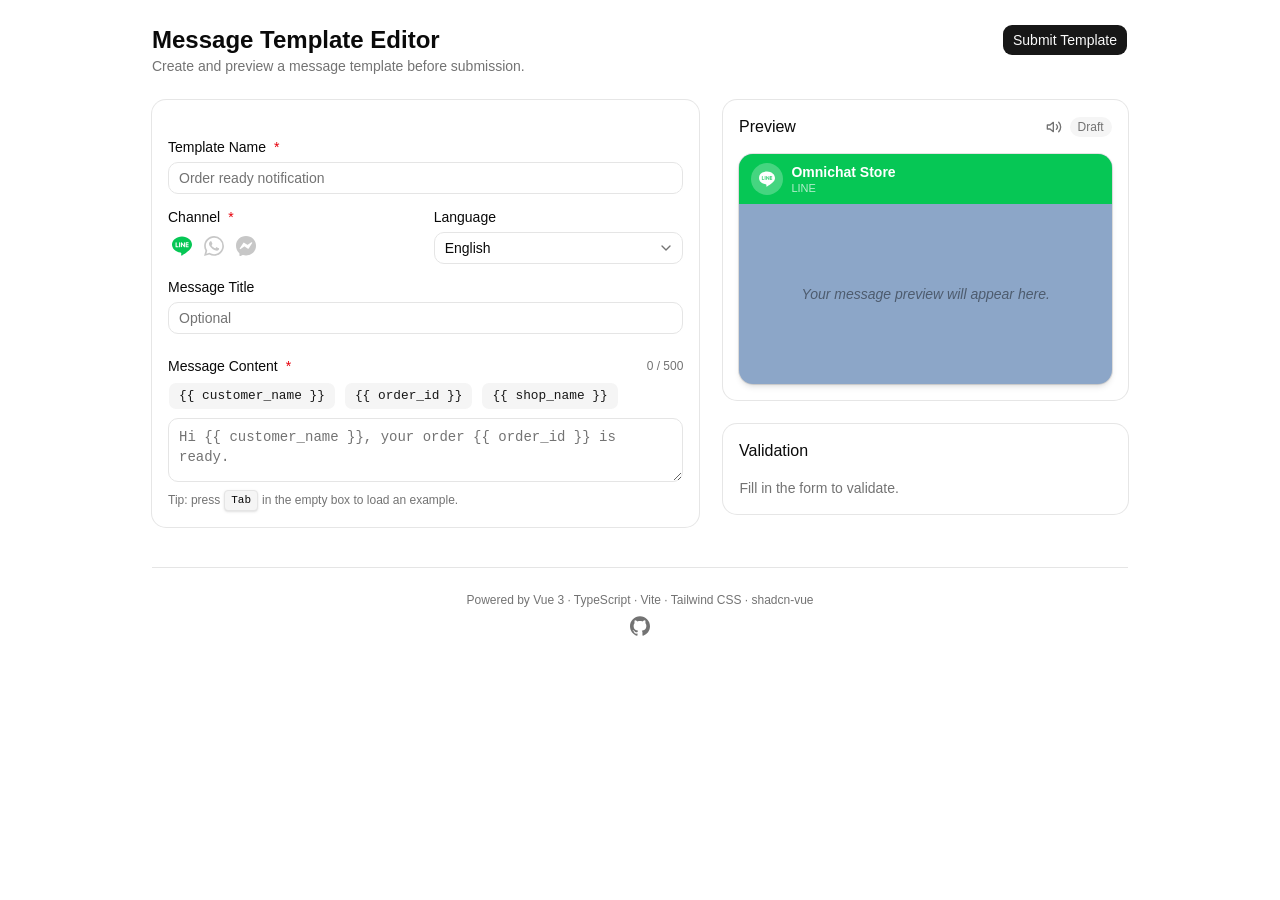
<file: index.html>
<!doctype html>
<html lang="en">
  <head>
    <meta charset="UTF-8" />
    <link rel="icon" type="image/svg+xml" href="/favicon.svg" />
    <meta name="viewport" content="width=device-width, initial-scale=1.0" />
    <meta name="description" content="Author a message template, insert variables, preview per channel, and validate before submission." />
    <title>Message Template Editor</title>
    <script type="module" crossorigin src="/assets/index-HtiiFe96.js"></script>
    <link rel="stylesheet" crossorigin href="/assets/index-DLBPELrj.css">
  </head>
  <body>
    <div id="app"></div>
  </body>
</html>
</file>
<file: assets/index-DLBPELrj.css>
@import "https://fonts.googleapis.com/css2?family=Geist:wght@400;500;600;700&display=swap";@layer components;@layer properties{@supports (((-webkit-hyphens:none)) and (not (margin-trim:inline))) or ((-moz-orient:inline) and (not (color:rgb(from red r g b)))){*,:before,:after,::backdrop{--tw-rotate-x:initial;--tw-rotate-y:initial;--tw-rotate-z:initial;--tw-skew-x:initial;--tw-skew-y:initial;--tw-space-y-reverse:0;--tw-border-style:solid;--tw-leading:initial;--tw-font-weight:initial;--tw-shadow:0 0 #0000;--tw-shadow-color:initial;--tw-shadow-alpha:100%;--tw-inset-shadow:0 0 #0000;--tw-inset-shadow-color:initial;--tw-inset-shadow-alpha:100%;--tw-ring-color:initial;--tw-ring-shadow:0 0 #0000;--tw-inset-ring-color:initial;--tw-inset-ring-shadow:0 0 #0000;--tw-ring-inset:initial;--tw-ring-offset-width:0px;--tw-ring-offset-color:#fff;--tw-ring-offset-shadow:0 0 #0000;--tw-outline-style:solid;--tw-blur:initial;--tw-brightness:initial;--tw-contrast:initial;--tw-grayscale:initial;--tw-hue-rotate:initial;--tw-invert:initial;--tw-opacity:initial;--tw-saturate:initial;--tw-sepia:initial;--tw-drop-shadow:initial;--tw-drop-shadow-color:initial;--tw-drop-shadow-alpha:100%;--tw-drop-shadow-size:initial;--tw-duration:initial;--tw-ease:initial;--tw-translate-x:0;--tw-translate-y:0;--tw-translate-z:0;--tw-animation-delay:0s;--tw-animation-direction:normal;--tw-animation-duration:initial;--tw-animation-fill-mode:none;--tw-animation-iteration-count:1;--tw-enter-blur:0;--tw-enter-opacity:1;--tw-enter-rotate:0;--tw-enter-scale:1;--tw-enter-translate-x:0;--tw-enter-translate-y:0;--tw-exit-blur:0;--tw-exit-opacity:1;--tw-exit-rotate:0;--tw-exit-scale:1;--tw-exit-translate-x:0;--tw-exit-translate-y:0}}}@layer theme{:root,:host{--font-sans:"Geist Variable", sans-serif;--font-mono:ui-monospace, SFMono-Regular, Menlo, Monaco, Consolas, "Liberation Mono", "Courier New", monospace;--color-green-100:oklch(96.2% .044 156.743);--color-green-400:oklch(79.2% .209 151.711);--color-green-700:oklch(52.7% .154 150.069);--color-green-950:oklch(26.6% .065 152.934);--color-black:#000;--color-white:#fff;--spacing:.25rem;--container-5xl:64rem;--text-xs:.75rem;--text-xs--line-height:calc(1 / .75);--text-sm:.875rem;--text-sm--line-height:calc(1.25 / .875);--text-base:1rem;--text-base--line-height:calc(1.5 / 1);--text-2xl:1.5rem;--text-2xl--line-height:calc(2 / 1.5);--font-weight-normal:400;--font-weight-medium:500;--font-weight-semibold:600;--font-weight-bold:700;--leading-tight:1.25;--leading-snug:1.375;--radius-md:calc(var(--radius) - 2px);--ease-in-out:cubic-bezier(.4, 0, .2, 1);--default-transition-duration:.15s;--default-transition-timing-function:cubic-bezier(.4, 0, .2, 1);--default-font-family:"Geist Variable", sans-serif;--default-mono-font-family:var(--font-mono)}}@layer base{*,:after,:before,::backdrop{box-sizing:border-box;border:0 solid;margin:0;padding:0}::file-selector-button{box-sizing:border-box;border:0 solid;margin:0;padding:0}html,:host{-webkit-text-size-adjust:100%;tab-size:4;line-height:1.5;font-family:var(--default-font-family,ui-sans-serif, system-ui, sans-serif, "Apple Color Emoji", "Segoe UI Emoji", "Segoe UI Symbol", "Noto Color Emoji");font-feature-settings:var(--default-font-feature-settings,normal);font-variation-settings:var(--default-font-variation-settings,normal);-webkit-tap-highlight-color:transparent}hr{height:0;color:inherit;border-top-width:1px}abbr:where([title]){-webkit-text-decoration:underline dotted;text-decoration:underline dotted}h1,h2,h3,h4,h5,h6{font-size:inherit;font-weight:inherit}a{color:inherit;-webkit-text-decoration:inherit;-webkit-text-decoration:inherit;-webkit-text-decoration:inherit;-webkit-text-decoration:inherit;text-decoration:inherit}b,strong{font-weight:bolder}code,kbd,samp,pre{font-family:var(--default-mono-font-family,ui-monospace, SFMono-Regular, Menlo, Monaco, Consolas, "Liberation Mono", "Courier New", monospace);font-feature-settings:var(--default-mono-font-feature-settings,normal);font-variation-settings:var(--default-mono-font-variation-settings,normal);font-size:1em}small{font-size:80%}sub,sup{vertical-align:baseline;font-size:75%;line-height:0;position:relative}sub{bottom:-.25em}sup{top:-.5em}table{text-indent:0;border-color:inherit;border-collapse:collapse}:-moz-focusring{outline:auto}progress{vertical-align:baseline}summary{display:list-item}ol,ul,menu{list-style:none}img,svg,video,canvas,audio,iframe,embed,object{vertical-align:middle;display:block}img,video{max-width:100%;height:auto}button,input,select,optgroup,textarea{font:inherit;font-feature-settings:inherit;font-variation-settings:inherit;letter-spacing:inherit;color:inherit;opacity:1;background-color:#0000;border-radius:0}::file-selector-button{font:inherit;font-feature-settings:inherit;font-variation-settings:inherit;letter-spacing:inherit;color:inherit;opacity:1;background-color:#0000;border-radius:0}:where(select:is([multiple],[size])) optgroup{font-weight:bolder}:where(select:is([multiple],[size])) optgroup option{padding-inline-start:20px}::file-selector-button{margin-inline-end:4px}::placeholder{opacity:1}@supports (not ((-webkit-appearance:-apple-pay-button))) or (contain-intrinsic-size:1px){::placeholder{color:currentColor}@supports (color:color-mix(in lab, red, red)){::placeholder{color:color-mix(in oklab, currentcolor 50%, transparent)}}}textarea{resize:vertical}::-webkit-search-decoration{-webkit-appearance:none}::-webkit-date-and-time-value{min-height:1lh;text-align:inherit}::-webkit-datetime-edit{display:inline-flex}::-webkit-datetime-edit-fields-wrapper{padding:0}::-webkit-datetime-edit{padding-block:0}::-webkit-datetime-edit-year-field{padding-block:0}::-webkit-datetime-edit-month-field{padding-block:0}::-webkit-datetime-edit-day-field{padding-block:0}::-webkit-datetime-edit-hour-field{padding-block:0}::-webkit-datetime-edit-minute-field{padding-block:0}::-webkit-datetime-edit-second-field{padding-block:0}::-webkit-datetime-edit-millisecond-field{padding-block:0}::-webkit-datetime-edit-meridiem-field{padding-block:0}::-webkit-calendar-picker-indicator{line-height:1}:-moz-ui-invalid{box-shadow:none}button,input:where([type=button],[type=reset],[type=submit]){appearance:button}::file-selector-button{appearance:button}::-webkit-inner-spin-button{height:auto}::-webkit-outer-spin-button{height:auto}[hidden]:where(:not([hidden=until-found])){display:none!important}*{border-color:var(--border);outline-color:var(--ring)}@supports (color:color-mix(in lab, red, red)){*{outline-color:color-mix(in oklab, var(--ring) 50%, transparent)}}body{background-color:var(--background);color:var(--foreground);font-family:Geist Variable,sans-serif}button:not(:disabled),[role=button]:not(:disabled){cursor:pointer}}@layer utilities{.\@container\/card-header{container:card-header/inline-size}.pointer-events-none{pointer-events:none}.visible{visibility:visible}.absolute{position:absolute}.fixed{position:fixed}.relative{position:relative}.right-2{right:calc(var(--spacing) * 2)}.right-2\.5{right:calc(var(--spacing) * 2.5)}.bottom-1{bottom:var(--spacing)}.z-10{z-index:10}.z-50{z-index:50}.col-start-2{grid-column-start:2}.row-span-2{grid-row:span 2/span 2}.row-start-1{grid-row-start:1}.m-auto{margin:auto}.-mx-1{margin-inline:calc(var(--spacing) * -1)}.mx-auto{margin-inline:auto}.my-1{margin-block:var(--spacing)}.mt-0\.5{margin-top:calc(var(--spacing) * .5)}.mt-1{margin-top:var(--spacing)}.mt-10{margin-top:calc(var(--spacing) * 10)}.mb-0\.5{margin-bottom:calc(var(--spacing) * .5)}.mb-1{margin-bottom:var(--spacing)}.ml-1{margin-left:var(--spacing)}.block{display:block}.flex{display:flex}.grid{display:grid}.hidden{display:none}.inline-flex{display:inline-flex}.table{display:table}.field-sizing-content{field-sizing:content}.size-4{width:calc(var(--spacing) * 4);height:calc(var(--spacing) * 4)}.size-6{width:calc(var(--spacing) * 6);height:calc(var(--spacing) * 6)}.size-7{width:calc(var(--spacing) * 7);height:calc(var(--spacing) * 7)}.size-8{width:calc(var(--spacing) * 8);height:calc(var(--spacing) * 8)}.size-9{width:calc(var(--spacing) * 9);height:calc(var(--spacing) * 9)}.h-2\.5{height:calc(var(--spacing) * 2.5)}.h-4{height:calc(var(--spacing) * 4)}.h-5{height:calc(var(--spacing) * 5)}.h-6{height:calc(var(--spacing) * 6)}.h-7{height:calc(var(--spacing) * 7)}.h-8{height:calc(var(--spacing) * 8)}.h-9{height:calc(var(--spacing) * 9)}.h-px{height:1px}.max-h-\(--reka-select-content-available-height\){max-height:var(--reka-select-content-available-height)}.min-h-16{min-height:calc(var(--spacing) * 16)}.min-h-\[180px\]{min-height:180px}.w-3\.5{width:calc(var(--spacing) * 3.5)}.w-4{width:calc(var(--spacing) * 4)}.w-5{width:calc(var(--spacing) * 5)}.w-8{width:calc(var(--spacing) * 8)}.w-fit{width:fit-content}.w-full{width:100%}.max-w-5xl{max-width:var(--container-5xl)}.max-w-\[80\%\]{max-width:80%}.max-w-full{max-width:100%}.min-w-0{min-width:0}.min-w-36{min-width:calc(var(--spacing) * 36)}.flex-1{flex:1}.shrink-0{flex-shrink:0}.origin-\(--reka-select-content-transform-origin\){transform-origin:var(--reka-select-content-transform-origin)}.transform{transform:var(--tw-rotate-x,) var(--tw-rotate-y,) var(--tw-rotate-z,) var(--tw-skew-x,) var(--tw-skew-y,)}.cursor-default{cursor:default}.cursor-pointer{cursor:pointer}.scroll-my-1{scroll-margin-block:var(--spacing)}.list-disc{list-style-type:disc}.auto-rows-min{grid-auto-rows:min-content}.grid-cols-2{grid-template-columns:repeat(2,minmax(0,1fr))}.flex-col{flex-direction:column}.flex-wrap{flex-wrap:wrap}.place-items-center{place-items:center}.items-center{align-items:center}.items-end{align-items:flex-end}.items-start{align-items:flex-start}.justify-between{justify-content:space-between}.justify-center{justify-content:center}.justify-end{justify-content:flex-end}.gap-1{gap:var(--spacing)}.gap-1\.5{gap:calc(var(--spacing) * 1.5)}.gap-2{gap:calc(var(--spacing) * 2)}.gap-4{gap:calc(var(--spacing) * 4)}.gap-6{gap:calc(var(--spacing) * 6)}:where(.space-y-2>:not(:last-child)){--tw-space-y-reverse:0;margin-block-start:calc(calc(var(--spacing) * 2) * var(--tw-space-y-reverse));margin-block-end:calc(calc(var(--spacing) * 2) * calc(1 - var(--tw-space-y-reverse)))}:where(.space-y-4>:not(:last-child)){--tw-space-y-reverse:0;margin-block-start:calc(calc(var(--spacing) * 4) * var(--tw-space-y-reverse));margin-block-end:calc(calc(var(--spacing) * 4) * calc(1 - var(--tw-space-y-reverse)))}:where(.space-y-6>:not(:last-child)){--tw-space-y-reverse:0;margin-block-start:calc(calc(var(--spacing) * 6) * var(--tw-space-y-reverse));margin-block-end:calc(calc(var(--spacing) * 6) * calc(1 - var(--tw-space-y-reverse)))}.self-start{align-self:flex-start}.justify-self-end{justify-self:flex-end}.overflow-hidden{overflow:hidden}.overflow-x-auto{overflow-x:auto}.overflow-x-hidden{overflow-x:hidden}.overflow-y-auto{overflow-y:auto}.rounded{border-radius:.25rem}.rounded-\[min\(var\(--radius-md\)\,10px\)\]{border-radius:min(var(--radius-md), 10px)}.rounded-\[min\(var\(--radius-md\)\,12px\)\]{border-radius:min(var(--radius-md), 12px)}.rounded-full{border-radius:3.40282e38px}.rounded-lg{border-radius:var(--radius)}.rounded-md{border-radius:calc(var(--radius) - 2px)}.rounded-xl{border-radius:calc(var(--radius) + 4px)}.rounded-t-xl{border-top-left-radius:calc(var(--radius) + 4px);border-top-right-radius:calc(var(--radius) + 4px)}.rounded-b-xl{border-bottom-right-radius:calc(var(--radius) + 4px);border-bottom-left-radius:calc(var(--radius) + 4px)}.border{border-style:var(--tw-border-style);border-width:1px}.border-t{border-top-style:var(--tw-border-style);border-top-width:1px}.border-border{border-color:var(--border)}.border-input{border-color:var(--input)}.border-transparent{border-color:#0000}.bg-background{background-color:var(--background)}.bg-border{background-color:var(--border)}.bg-card{background-color:var(--card)}.bg-destructive\/10{background-color:var(--destructive)}@supports (color:color-mix(in lab, red, red)){.bg-destructive\/10{background-color:color-mix(in oklab, var(--destructive) 10%, transparent)}}.bg-green-100{background-color:var(--color-green-100)}.bg-muted,.bg-muted\/50{background-color:var(--muted)}@supports (color:color-mix(in lab, red, red)){.bg-muted\/50{background-color:color-mix(in oklab, var(--muted) 50%, transparent)}}.bg-popover{background-color:var(--popover)}.bg-primary{background-color:var(--primary)}.bg-secondary{background-color:var(--secondary)}.bg-transparent{background-color:#0000}.bg-white\/25{background-color:#ffffff40}@supports (color:color-mix(in lab, red, red)){.bg-white\/25{background-color:color-mix(in oklab, var(--color-white) 25%, transparent)}}.bg-clip-padding{background-clip:padding-box}.p-1{padding:var(--spacing)}.p-3{padding:calc(var(--spacing) * 3)}.p-4{padding:calc(var(--spacing) * 4)}.p-6{padding:calc(var(--spacing) * 6)}.px-1{padding-inline:var(--spacing)}.px-1\.5{padding-inline:calc(var(--spacing) * 1.5)}.px-2{padding-inline:calc(var(--spacing) * 2)}.px-2\.5{padding-inline:calc(var(--spacing) * 2.5)}.px-3{padding-inline:calc(var(--spacing) * 3)}.px-4{padding-inline:calc(var(--spacing) * 4)}.py-0\.5{padding-block:calc(var(--spacing) * .5)}.py-1{padding-block:var(--spacing)}.py-2{padding-block:calc(var(--spacing) * 2)}.py-4{padding-block:calc(var(--spacing) * 4)}.pt-6{padding-top:calc(var(--spacing) * 6)}.pr-2{padding-right:calc(var(--spacing) * 2)}.pr-8{padding-right:calc(var(--spacing) * 8)}.pb-0\.5{padding-bottom:calc(var(--spacing) * .5)}.pb-5{padding-bottom:calc(var(--spacing) * 5)}.pl-1\.5{padding-left:calc(var(--spacing) * 1.5)}.pl-2\.5{padding-left:calc(var(--spacing) * 2.5)}.pl-5{padding-left:calc(var(--spacing) * 5)}.text-left{text-align:left}.text-right{text-align:right}.font-mono{font-family:var(--font-mono)}.text-2xl{font-size:var(--text-2xl);line-height:var(--tw-leading,var(--text-2xl--line-height))}.text-base{font-size:var(--text-base);line-height:var(--tw-leading,var(--text-base--line-height))}.text-sm{font-size:var(--text-sm);line-height:var(--tw-leading,var(--text-sm--line-height))}.text-xs{font-size:var(--text-xs);line-height:var(--tw-leading,var(--text-xs--line-height))}.text-\[0\.8rem\]{font-size:.8rem}.text-\[10px\]{font-size:10px}.text-\[11px\]{font-size:11px}.leading-none{--tw-leading:1;line-height:1}.leading-snug{--tw-leading:var(--leading-snug);line-height:var(--leading-snug)}.leading-tight{--tw-leading:var(--leading-tight);line-height:var(--leading-tight)}.font-bold{--tw-font-weight:var(--font-weight-bold);font-weight:var(--font-weight-bold)}.font-medium{--tw-font-weight:var(--font-weight-medium);font-weight:var(--font-weight-medium)}.font-normal{--tw-font-weight:var(--font-weight-normal);font-weight:var(--font-weight-normal)}.font-semibold{--tw-font-weight:var(--font-weight-semibold);font-weight:var(--font-weight-semibold)}.break-words{overflow-wrap:break-word}.whitespace-nowrap{white-space:nowrap}.whitespace-pre{white-space:pre}.whitespace-pre-wrap{white-space:pre-wrap}.text-black\/40{color:#0006}@supports (color:color-mix(in lab, red, red)){.text-black\/40{color:color-mix(in oklab, var(--color-black) 40%, transparent)}}.text-black\/45{color:#00000073}@supports (color:color-mix(in lab, red, red)){.text-black\/45{color:color-mix(in oklab, var(--color-black) 45%, transparent)}}.text-card-foreground{color:var(--card-foreground)}.text-destructive{color:var(--destructive)}.text-foreground{color:var(--foreground)}.text-green-700{color:var(--color-green-700)}.text-muted-foreground{color:var(--muted-foreground)}.text-popover-foreground{color:var(--popover-foreground)}.text-primary{color:var(--primary)}.text-primary-foreground{color:var(--primary-foreground)}.text-secondary-foreground{color:var(--secondary-foreground)}.text-white{color:var(--color-white)}.text-white\/70{color:#ffffffb3}@supports (color:color-mix(in lab, red, red)){.text-white\/70{color:color-mix(in oklab, var(--color-white) 70%, transparent)}}.text-white\/85{color:#ffffffd9}@supports (color:color-mix(in lab, red, red)){.text-white\/85{color:color-mix(in oklab, var(--color-white) 85%, transparent)}}.italic{font-style:italic}.underline-offset-4{text-underline-offset:4px}.opacity-40{opacity:.4}.opacity-100{opacity:1}.shadow-md{--tw-shadow:0 4px 6px -1px var(--tw-shadow-color,#0000001a), 0 2px 4px -2px var(--tw-shadow-color,#0000001a);box-shadow:var(--tw-inset-shadow), var(--tw-inset-ring-shadow), var(--tw-ring-offset-shadow), var(--tw-ring-shadow), var(--tw-shadow)}.shadow-sm{--tw-shadow:0 1px 3px 0 var(--tw-shadow-color,#0000001a), 0 1px 2px -1px var(--tw-shadow-color,#0000001a);box-shadow:var(--tw-inset-shadow), var(--tw-inset-ring-shadow), var(--tw-ring-offset-shadow), var(--tw-ring-shadow), var(--tw-shadow)}.ring-1{--tw-ring-shadow:var(--tw-ring-inset,) 0 0 0 calc(1px + var(--tw-ring-offset-width)) var(--tw-ring-color,currentcolor);box-shadow:var(--tw-inset-shadow), var(--tw-inset-ring-shadow), var(--tw-ring-offset-shadow), var(--tw-ring-shadow), var(--tw-shadow)}.ring-black\/10{--tw-ring-color:#0000001a}@supports (color:color-mix(in lab, red, red)){.ring-black\/10{--tw-ring-color:color-mix(in oklab, var(--color-black) 10%, transparent)}}.ring-foreground\/10{--tw-ring-color:var(--foreground)}@supports (color:color-mix(in lab, red, red)){.ring-foreground\/10{--tw-ring-color:color-mix(in oklab, var(--foreground) 10%, transparent)}}.outline-hidden{--tw-outline-style:none;outline-style:none}@media (forced-colors:active){.outline-hidden{outline-offset:2px;outline:2px solid #0000}}.outline{outline-style:var(--tw-outline-style);outline-width:1px}.filter{filter:var(--tw-blur,) var(--tw-brightness,) var(--tw-contrast,) var(--tw-grayscale,) var(--tw-hue-rotate,) var(--tw-invert,) var(--tw-saturate,) var(--tw-sepia,) var(--tw-drop-shadow,)}.transition{transition-property:color,background-color,border-color,outline-color,text-decoration-color,fill,stroke,--tw-gradient-from,--tw-gradient-via,--tw-gradient-to,opacity,box-shadow,transform,translate,scale,rotate,filter,-webkit-backdrop-filter,backdrop-filter,display,content-visibility,overlay,pointer-events;transition-timing-function:var(--tw-ease,var(--default-transition-timing-function));transition-duration:var(--tw-duration,var(--default-transition-duration))}.transition-all{transition-property:all;transition-timing-function:var(--tw-ease,var(--default-transition-timing-function));transition-duration:var(--tw-duration,var(--default-transition-duration))}.transition-colors{transition-property:color,background-color,border-color,outline-color,text-decoration-color,fill,stroke,--tw-gradient-from,--tw-gradient-via,--tw-gradient-to;transition-timing-function:var(--tw-ease,var(--default-transition-timing-function));transition-duration:var(--tw-duration,var(--default-transition-duration))}.duration-100{--tw-duration:.1s;transition-duration:.1s}.duration-300{--tw-duration:.3s;transition-duration:.3s}.ease-in-out{--tw-ease:var(--ease-in-out);transition-timing-function:var(--ease-in-out)}.outline-none{--tw-outline-style:none;outline-style:none}.select-none{-webkit-user-select:none;user-select:none}.group-data-\[disabled\=true\]\:pointer-events-none:is(:where(.group)[data-disabled=true] *){pointer-events:none}.group-data-\[disabled\=true\]\:opacity-50:is(:where(.group)[data-disabled=true] *){opacity:.5}.group-data-\[size\=sm\]\/card\:p-3:is(:where(.group\/card)[data-size=sm] *){padding:calc(var(--spacing) * 3)}.group-data-\[size\=sm\]\/card\:px-3:is(:where(.group\/card)[data-size=sm] *){padding-inline:calc(var(--spacing) * 3)}.group-data-\[size\=sm\]\/card\:text-sm:is(:where(.group\/card)[data-size=sm] *){font-size:var(--text-sm);line-height:var(--tw-leading,var(--text-sm--line-height))}.peer-disabled\:cursor-not-allowed:is(:where(.peer):disabled~*){cursor:not-allowed}.peer-disabled\:opacity-50:is(:where(.peer):disabled~*){opacity:.5}.file\:inline-flex::file-selector-button{display:inline-flex}.file\:h-6::file-selector-button{height:calc(var(--spacing) * 6)}.file\:border-0::file-selector-button{border-style:var(--tw-border-style);border-width:0}.file\:bg-transparent::file-selector-button{background-color:#0000}.file\:text-sm::file-selector-button{font-size:var(--text-sm);line-height:var(--tw-leading,var(--text-sm--line-height))}.file\:font-medium::file-selector-button{--tw-font-weight:var(--font-weight-medium);font-weight:var(--font-weight-medium)}.file\:text-foreground::file-selector-button{color:var(--foreground)}.placeholder\:text-muted-foreground::placeholder{color:var(--muted-foreground)}@media (hover:hover){.hover\:bg-destructive\/5:hover{background-color:var(--destructive)}@supports (color:color-mix(in lab, red, red)){.hover\:bg-destructive\/5:hover{background-color:color-mix(in oklab, var(--destructive) 5%, transparent)}}.hover\:bg-destructive\/20:hover{background-color:var(--destructive)}@supports (color:color-mix(in lab, red, red)){.hover\:bg-destructive\/20:hover{background-color:color-mix(in oklab, var(--destructive) 20%, transparent)}}.hover\:bg-muted:hover{background-color:var(--muted)}.hover\:bg-secondary\/80:hover{background-color:var(--secondary)}@supports (color:color-mix(in lab, red, red)){.hover\:bg-secondary\/80:hover{background-color:color-mix(in oklab, var(--secondary) 80%, transparent)}}.hover\:text-foreground:hover{color:var(--foreground)}.hover\:underline:hover{text-decoration-line:underline}.hover\:opacity-70:hover{opacity:.7}.hover\:brightness-95:hover{--tw-brightness:brightness(95%);filter:var(--tw-blur,) var(--tw-brightness,) var(--tw-contrast,) var(--tw-grayscale,) var(--tw-hue-rotate,) var(--tw-invert,) var(--tw-saturate,) var(--tw-sepia,) var(--tw-drop-shadow,)}}.focus\:bg-accent:focus{background-color:var(--accent)}.focus\:text-accent-foreground:focus,:is(.not-data-\[variant\=destructive\]\:focus\:\*\*\:text-accent-foreground:not([data-variant=destructive]):focus *){color:var(--accent-foreground)}.focus-visible\:border-destructive\/40:focus-visible{border-color:var(--destructive)}@supports (color:color-mix(in lab, red, red)){.focus-visible\:border-destructive\/40:focus-visible{border-color:color-mix(in oklab, var(--destructive) 40%, transparent)}}.focus-visible\:border-ring:focus-visible{border-color:var(--ring)}.focus-visible\:ring-3:focus-visible{--tw-ring-shadow:var(--tw-ring-inset,) 0 0 0 calc(3px + var(--tw-ring-offset-width)) var(--tw-ring-color,currentcolor);box-shadow:var(--tw-inset-shadow), var(--tw-inset-ring-shadow), var(--tw-ring-offset-shadow), var(--tw-ring-shadow), var(--tw-shadow)}.focus-visible\:ring-destructive\/20:focus-visible{--tw-ring-color:var(--destructive)}@supports (color:color-mix(in lab, red, red)){.focus-visible\:ring-destructive\/20:focus-visible{--tw-ring-color:color-mix(in oklab, var(--destructive) 20%, transparent)}}.focus-visible\:ring-ring\/50:focus-visible{--tw-ring-color:var(--ring)}@supports (color:color-mix(in lab, red, red)){.focus-visible\:ring-ring\/50:focus-visible{--tw-ring-color:color-mix(in oklab, var(--ring) 50%, transparent)}}.active\:not-aria-\[haspopup\]\:translate-y-px:active:not([aria-haspopup]){--tw-translate-y:1px;translate:var(--tw-translate-x) var(--tw-translate-y)}.disabled\:pointer-events-none:disabled{pointer-events:none}.disabled\:cursor-not-allowed:disabled{cursor:not-allowed}.disabled\:bg-input\/50:disabled{background-color:var(--input)}@supports (color:color-mix(in lab, red, red)){.disabled\:bg-input\/50:disabled{background-color:color-mix(in oklab, var(--input) 50%, transparent)}}.disabled\:opacity-50:disabled{opacity:.5}:where([data-slot=button-group]) .in-data-\[slot\=button-group\]\:rounded-lg{border-radius:var(--radius)}.has-data-\[icon\=inline-end\]\:pr-1\.5:has([data-icon=inline-end]){padding-right:calc(var(--spacing) * 1.5)}.has-data-\[icon\=inline-end\]\:pr-2:has([data-icon=inline-end]){padding-right:calc(var(--spacing) * 2)}.has-data-\[icon\=inline-start\]\:pl-1\.5:has([data-icon=inline-start]){padding-left:calc(var(--spacing) * 1.5)}.has-data-\[icon\=inline-start\]\:pl-2:has([data-icon=inline-start]){padding-left:calc(var(--spacing) * 2)}.has-data-\[slot\=card-action\]\:grid-cols-\[1fr_auto\]:has([data-slot=card-action]){grid-template-columns:1fr auto}.has-data-\[slot\=card-description\]\:grid-rows-\[auto_auto\]:has([data-slot=card-description]){grid-template-rows:auto auto}.has-data-\[slot\=card-footer\]\:pb-0:has([data-slot=card-footer]){padding-bottom:0}.has-\[\>img\:first-child\]\:pt-0:has(>img:first-child){padding-top:0}.aria-expanded\:bg-muted[aria-expanded=true]{background-color:var(--muted)}.aria-expanded\:bg-secondary[aria-expanded=true]{background-color:var(--secondary)}.aria-expanded\:text-foreground[aria-expanded=true]{color:var(--foreground)}.aria-expanded\:text-secondary-foreground[aria-expanded=true]{color:var(--secondary-foreground)}.aria-invalid\:border-destructive[aria-invalid=true]{border-color:var(--destructive)}.aria-invalid\:ring-3[aria-invalid=true]{--tw-ring-shadow:var(--tw-ring-inset,) 0 0 0 calc(3px + var(--tw-ring-offset-width)) var(--tw-ring-color,currentcolor);box-shadow:var(--tw-inset-shadow), var(--tw-inset-ring-shadow), var(--tw-ring-offset-shadow), var(--tw-ring-shadow), var(--tw-shadow)}.aria-invalid\:ring-destructive\/20[aria-invalid=true]{--tw-ring-color:var(--destructive)}@supports (color:color-mix(in lab, red, red)){.aria-invalid\:ring-destructive\/20[aria-invalid=true]{--tw-ring-color:color-mix(in oklab, var(--destructive) 20%, transparent)}}.data-placeholder\:text-muted-foreground[data-placeholder]{color:var(--muted-foreground)}.data-\[align-trigger\=true\]\:animate-none[data-align-trigger=true]{animation:none}.data-\[disabled\]\:pointer-events-none[data-disabled]{pointer-events:none}.data-\[disabled\]\:opacity-50[data-disabled]{opacity:.5}.data-\[position\=popper\]\:h-\(--reka-select-trigger-height\)[data-position=popper]{height:var(--reka-select-trigger-height)}.data-\[position\=popper\]\:w-full[data-position=popper]{width:100%}.data-\[position\=popper\]\:min-w-\(--reka-select-trigger-width\)[data-position=popper]{min-width:var(--reka-select-trigger-width)}.data-\[side\=bottom\]\:translate-y-1[data-side=bottom]{--tw-translate-y:var(--spacing);translate:var(--tw-translate-x) var(--tw-translate-y)}.data-\[side\=bottom\]\:slide-in-from-top-2[data-side=bottom]{--tw-enter-translate-y:calc(2*var(--spacing)*-1)}.data-\[side\=inline-end\]\:slide-in-from-left-2[data-side=inline-end]{--tw-enter-translate-x:calc(2*var(--spacing)*-1)}.data-\[side\=inline-start\]\:slide-in-from-right-2[data-side=inline-start]{--tw-enter-translate-x:calc(2*var(--spacing))}.data-\[side\=left\]\:-translate-x-1[data-side=left]{--tw-translate-x:calc(var(--spacing) * -1);translate:var(--tw-translate-x) var(--tw-translate-y)}.data-\[side\=left\]\:slide-in-from-right-2[data-side=left]{--tw-enter-translate-x:calc(2*var(--spacing))}.data-\[side\=right\]\:translate-x-1[data-side=right]{--tw-translate-x:var(--spacing);translate:var(--tw-translate-x) var(--tw-translate-y)}.data-\[side\=right\]\:slide-in-from-left-2[data-side=right]{--tw-enter-translate-x:calc(2*var(--spacing)*-1)}.data-\[side\=top\]\:-translate-y-1[data-side=top]{--tw-translate-y:calc(var(--spacing) * -1);translate:var(--tw-translate-x) var(--tw-translate-y)}.data-\[side\=top\]\:slide-in-from-bottom-2[data-side=top]{--tw-enter-translate-y:calc(2*var(--spacing))}.data-\[size\=default\]\:h-8[data-size=default]{height:calc(var(--spacing) * 8)}.data-\[size\=sm\]\:h-7[data-size=sm]{height:calc(var(--spacing) * 7)}.data-\[size\=sm\]\:gap-3[data-size=sm]{gap:calc(var(--spacing) * 3)}.data-\[size\=sm\]\:rounded-\[min\(var\(--radius-md\)\,10px\)\][data-size=sm]{border-radius:min(var(--radius-md), 10px)}.data-\[size\=sm\]\:py-3[data-size=sm]{padding-block:calc(var(--spacing) * 3)}.data-\[size\=sm\]\:has-data-\[slot\=card-footer\]\:pb-0[data-size=sm]:has([data-slot=card-footer]){padding-bottom:0}:is(.\*\:data-\[slot\=select-value\]\:line-clamp-1>*)[data-slot=select-value]{-webkit-line-clamp:1;-webkit-box-orient:vertical;display:-webkit-box;overflow:hidden}:is(.\*\:data-\[slot\=select-value\]\:flex>*)[data-slot=select-value]{display:flex}:is(.\*\:data-\[slot\=select-value\]\:items-center>*)[data-slot=select-value]{align-items:center}:is(.\*\:data-\[slot\=select-value\]\:gap-1\.5>*)[data-slot=select-value]{gap:calc(var(--spacing) * 1.5)}@media (width>=48rem){.md\:sticky{position:sticky}.md\:top-4{top:calc(var(--spacing) * 4)}.md\:grid-cols-\[1\.15fr_0\.85fr\]{grid-template-columns:1.15fr .85fr}.md\:text-sm{font-size:var(--text-sm);line-height:var(--tw-leading,var(--text-sm--line-height))}}.dark\:border-input:is(.dark *){border-color:var(--input)}.dark\:bg-destructive\/20:is(.dark *){background-color:var(--destructive)}@supports (color:color-mix(in lab, red, red)){.dark\:bg-destructive\/20:is(.dark *){background-color:color-mix(in oklab, var(--destructive) 20%, transparent)}}.dark\:bg-green-950:is(.dark *){background-color:var(--color-green-950)}.dark\:bg-input\/30:is(.dark *){background-color:var(--input)}@supports (color:color-mix(in lab, red, red)){.dark\:bg-input\/30:is(.dark *){background-color:color-mix(in oklab, var(--input) 30%, transparent)}}.dark\:text-green-400:is(.dark *){color:var(--color-green-400)}@media (hover:hover){.dark\:hover\:bg-destructive\/30:is(.dark *):hover{background-color:var(--destructive)}@supports (color:color-mix(in lab, red, red)){.dark\:hover\:bg-destructive\/30:is(.dark *):hover{background-color:color-mix(in oklab, var(--destructive) 30%, transparent)}}.dark\:hover\:bg-input\/50:is(.dark *):hover{background-color:var(--input)}@supports (color:color-mix(in lab, red, red)){.dark\:hover\:bg-input\/50:is(.dark *):hover{background-color:color-mix(in oklab, var(--input) 50%, transparent)}}.dark\:hover\:bg-muted\/50:is(.dark *):hover{background-color:var(--muted)}@supports (color:color-mix(in lab, red, red)){.dark\:hover\:bg-muted\/50:is(.dark *):hover{background-color:color-mix(in oklab, var(--muted) 50%, transparent)}}}.dark\:focus-visible\:ring-destructive\/40:is(.dark *):focus-visible{--tw-ring-color:var(--destructive)}@supports (color:color-mix(in lab, red, red)){.dark\:focus-visible\:ring-destructive\/40:is(.dark *):focus-visible{--tw-ring-color:color-mix(in oklab, var(--destructive) 40%, transparent)}}.dark\:disabled\:bg-input\/80:is(.dark *):disabled{background-color:var(--input)}@supports (color:color-mix(in lab, red, red)){.dark\:disabled\:bg-input\/80:is(.dark *):disabled{background-color:color-mix(in oklab, var(--input) 80%, transparent)}}.dark\:aria-invalid\:border-destructive\/50:is(.dark *)[aria-invalid=true]{border-color:var(--destructive)}@supports (color:color-mix(in lab, red, red)){.dark\:aria-invalid\:border-destructive\/50:is(.dark *)[aria-invalid=true]{border-color:color-mix(in oklab, var(--destructive) 50%, transparent)}}.dark\:aria-invalid\:ring-destructive\/40:is(.dark *)[aria-invalid=true]{--tw-ring-color:var(--destructive)}@supports (color:color-mix(in lab, red, red)){.dark\:aria-invalid\:ring-destructive\/40:is(.dark *)[aria-invalid=true]{--tw-ring-color:color-mix(in oklab, var(--destructive) 40%, transparent)}}.data-open\:animate-in:where([data-state=open]),.data-open\:animate-in:where([data-open]:not([data-open=false])){animation:enter var(--tw-animation-duration,var(--tw-duration,.15s))var(--tw-ease,ease)var(--tw-animation-delay,0s)var(--tw-animation-iteration-count,1)var(--tw-animation-direction,normal)var(--tw-animation-fill-mode,none)}.data-open\:fade-in-0:where([data-state=open]),.data-open\:fade-in-0:where([data-open]:not([data-open=false])){--tw-enter-opacity:0}.data-open\:zoom-in-95:where([data-state=open]),.data-open\:zoom-in-95:where([data-open]:not([data-open=false])){--tw-enter-scale:.95}.data-closed\:animate-out:where([data-state=closed]),.data-closed\:animate-out:where([data-closed]:not([data-closed=false])){animation:exit var(--tw-animation-duration,var(--tw-duration,.15s))var(--tw-ease,ease)var(--tw-animation-delay,0s)var(--tw-animation-iteration-count,1)var(--tw-animation-direction,normal)var(--tw-animation-fill-mode,none)}.data-closed\:fade-out-0:where([data-state=closed]),.data-closed\:fade-out-0:where([data-closed]:not([data-closed=false])){--tw-exit-opacity:0}.data-closed\:zoom-out-95:where([data-state=closed]),.data-closed\:zoom-out-95:where([data-closed]:not([data-closed=false])){--tw-exit-scale:.95}.\[\&_svg\]\:pointer-events-none svg{pointer-events:none}.\[\&_svg\]\:shrink-0 svg{flex-shrink:0}.\[\&_svg\:not\(\[class\*\=size-\]\)\]\:size-3 svg:not([class*=size-]){width:calc(var(--spacing) * 3);height:calc(var(--spacing) * 3)}.\[\&_svg\:not\(\[class\*\=size-\]\)\]\:size-3\.5 svg:not([class*=size-]){width:calc(var(--spacing) * 3.5);height:calc(var(--spacing) * 3.5)}.\[\&_svg\:not\(\[class\*\=size-\]\)\]\:size-4 svg:not([class*=size-]){width:calc(var(--spacing) * 4);height:calc(var(--spacing) * 4)}.\[\.border-b\]\:pb-4.border-b{padding-bottom:calc(var(--spacing) * 4)}.group-data-\[size\=sm\]\/card\:\[\.border-b\]\:pb-3:is(:where(.group\/card)[data-size=sm] *).border-b{padding-bottom:calc(var(--spacing) * 3)}@media (hover:hover){.\[a\]\:hover\:bg-primary\/80:is(a):hover{background-color:var(--primary)}@supports (color:color-mix(in lab, red, red)){.\[a\]\:hover\:bg-primary\/80:is(a):hover{background-color:color-mix(in oklab, var(--primary) 80%, transparent)}}}:is(.\*\:\[img\:first-child\]\:rounded-t-xl>*):is(img:first-child){border-top-left-radius:calc(var(--radius) + 4px);border-top-right-radius:calc(var(--radius) + 4px)}:is(.\*\:\[img\:last-child\]\:rounded-b-xl>*):is(img:last-child){border-bottom-right-radius:calc(var(--radius) + 4px);border-bottom-left-radius:calc(var(--radius) + 4px)}:is(.\*\:\[span\]\:last\:flex>*):is(span):last-child{display:flex}:is(.\*\:\[span\]\:last\:items-center>*):is(span):last-child{align-items:center}:is(.\*\:\[span\]\:last\:gap-2>*):is(span):last-child{gap:calc(var(--spacing) * 2)}}@property --tw-animation-delay{syntax:"*";inherits:false;initial-value:0s}@property --tw-animation-direction{syntax:"*";inherits:false;initial-value:normal}@property --tw-animation-duration{syntax:"*";inherits:false}@property --tw-animation-fill-mode{syntax:"*";inherits:false;initial-value:none}@property --tw-animation-iteration-count{syntax:"*";inherits:false;initial-value:1}@property --tw-enter-blur{syntax:"*";inherits:false;initial-value:0}@property --tw-enter-opacity{syntax:"*";inherits:false;initial-value:1}@property --tw-enter-rotate{syntax:"*";inherits:false;initial-value:0}@property --tw-enter-scale{syntax:"*";inherits:false;initial-value:1}@property --tw-enter-translate-x{syntax:"*";inherits:false;initial-value:0}@property --tw-enter-translate-y{syntax:"*";inherits:false;initial-value:0}@property --tw-exit-blur{syntax:"*";inherits:false;initial-value:0}@property --tw-exit-opacity{syntax:"*";inherits:false;initial-value:1}@property --tw-exit-rotate{syntax:"*";inherits:false;initial-value:0}@property --tw-exit-scale{syntax:"*";inherits:false;initial-value:1}@property --tw-exit-translate-x{syntax:"*";inherits:false;initial-value:0}@property --tw-exit-translate-y{syntax:"*";inherits:false;initial-value:0}:root{--background:oklch(100% 0 0);--foreground:oklch(14.5% 0 0);--card:oklch(100% 0 0);--card-foreground:oklch(14.5% 0 0);--popover:oklch(100% 0 0);--popover-foreground:oklch(14.5% 0 0);--primary:oklch(20.5% 0 0);--primary-foreground:oklch(98.5% 0 0);--secondary:oklch(97% 0 0);--secondary-foreground:oklch(20.5% 0 0);--muted:oklch(97% 0 0);--muted-foreground:oklch(55.6% 0 0);--accent:oklch(97% 0 0);--accent-foreground:oklch(20.5% 0 0);--destructive:oklch(57.7% .245 27.325);--border:oklch(92.2% 0 0);--input:oklch(92.2% 0 0);--ring:oklch(70.8% 0 0);--chart-1:oklch(87% 0 0);--chart-2:oklch(55.6% 0 0);--chart-3:oklch(43.9% 0 0);--chart-4:oklch(37.1% 0 0);--chart-5:oklch(26.9% 0 0);--radius:.625rem;--sidebar:oklch(98.5% 0 0);--sidebar-foreground:oklch(14.5% 0 0);--sidebar-primary:oklch(20.5% 0 0);--sidebar-primary-foreground:oklch(98.5% 0 0);--sidebar-accent:oklch(97% 0 0);--sidebar-accent-foreground:oklch(20.5% 0 0);--sidebar-border:oklch(92.2% 0 0);--sidebar-ring:oklch(70.8% 0 0)}.dark{--background:oklch(14.5% 0 0);--foreground:oklch(98.5% 0 0);--card:oklch(20.5% 0 0);--card-foreground:oklch(98.5% 0 0);--popover:oklch(20.5% 0 0);--popover-foreground:oklch(98.5% 0 0);--primary:oklch(92.2% 0 0);--primary-foreground:oklch(20.5% 0 0);--secondary:oklch(26.9% 0 0);--secondary-foreground:oklch(98.5% 0 0);--muted:oklch(26.9% 0 0);--muted-foreground:oklch(70.8% 0 0);--accent:oklch(26.9% 0 0);--accent-foreground:oklch(98.5% 0 0);--destructive:oklch(70.4% .191 22.216);--border:oklch(100% 0 0/.1);--input:oklch(100% 0 0/.15);--ring:oklch(55.6% 0 0);--chart-1:oklch(87% 0 0);--chart-2:oklch(55.6% 0 0);--chart-3:oklch(43.9% 0 0);--chart-4:oklch(37.1% 0 0);--chart-5:oklch(26.9% 0 0);--sidebar:oklch(20.5% 0 0);--sidebar-foreground:oklch(98.5% 0 0);--sidebar-primary:oklch(48.8% .243 264.376);--sidebar-primary-foreground:oklch(98.5% 0 0);--sidebar-accent:oklch(26.9% 0 0);--sidebar-accent-foreground:oklch(98.5% 0 0);--sidebar-border:oklch(100% 0 0/.1);--sidebar-ring:oklch(55.6% 0 0)}@property --tw-rotate-x{syntax:"*";inherits:false}@property --tw-rotate-y{syntax:"*";inherits:false}@property --tw-rotate-z{syntax:"*";inherits:false}@property --tw-skew-x{syntax:"*";inherits:false}@property --tw-skew-y{syntax:"*";inherits:false}@property --tw-space-y-reverse{syntax:"*";inherits:false;initial-value:0}@property --tw-border-style{syntax:"*";inherits:false;initial-value:solid}@property --tw-leading{syntax:"*";inherits:false}@property --tw-font-weight{syntax:"*";inherits:false}@property --tw-shadow{syntax:"*";inherits:false;initial-value:0 0 #0000}@property --tw-shadow-color{syntax:"*";inherits:false}@property --tw-shadow-alpha{syntax:"<percentage>";inherits:false;initial-value:100%}@property --tw-inset-shadow{syntax:"*";inherits:false;initial-value:0 0 #0000}@property --tw-inset-shadow-color{syntax:"*";inherits:false}@property --tw-inset-shadow-alpha{syntax:"<percentage>";inherits:false;initial-value:100%}@property --tw-ring-color{syntax:"*";inherits:false}@property --tw-ring-shadow{syntax:"*";inherits:false;initial-value:0 0 #0000}@property --tw-inset-ring-color{syntax:"*";inherits:false}@property --tw-inset-ring-shadow{syntax:"*";inherits:false;initial-value:0 0 #0000}@property --tw-ring-inset{syntax:"*";inherits:false}@property --tw-ring-offset-width{syntax:"<length>";inherits:false;initial-value:0}@property --tw-ring-offset-color{syntax:"*";inherits:false;initial-value:#fff}@property --tw-ring-offset-shadow{syntax:"*";inherits:false;initial-value:0 0 #0000}@property --tw-outline-style{syntax:"*";inherits:false;initial-value:solid}@property --tw-blur{syntax:"*";inherits:false}@property --tw-brightness{syntax:"*";inherits:false}@property --tw-contrast{syntax:"*";inherits:false}@property --tw-grayscale{syntax:"*";inherits:false}@property --tw-hue-rotate{syntax:"*";inherits:false}@property --tw-invert{syntax:"*";inherits:false}@property --tw-opacity{syntax:"*";inherits:false}@property --tw-saturate{syntax:"*";inherits:false}@property --tw-sepia{syntax:"*";inherits:false}@property --tw-drop-shadow{syntax:"*";inherits:false}@property --tw-drop-shadow-color{syntax:"*";inherits:false}@property --tw-drop-shadow-alpha{syntax:"<percentage>";inherits:false;initial-value:100%}@property --tw-drop-shadow-size{syntax:"*";inherits:false}@property --tw-duration{syntax:"*";inherits:false}@property --tw-ease{syntax:"*";inherits:false}@property --tw-translate-x{syntax:"*";inherits:false;initial-value:0}@property --tw-translate-y{syntax:"*";inherits:false;initial-value:0}@property --tw-translate-z{syntax:"*";inherits:false;initial-value:0}@keyframes enter{0%{opacity:var(--tw-enter-opacity,1);transform:translate3d(var(--tw-enter-translate-x,0),var(--tw-enter-translate-y,0),0)scale3d(var(--tw-enter-scale,1),var(--tw-enter-scale,1),var(--tw-enter-scale,1))rotate(var(--tw-enter-rotate,0));filter:blur(var(--tw-enter-blur,0))}}@keyframes exit{to{opacity:var(--tw-exit-opacity,1);transform:translate3d(var(--tw-exit-translate-x,0),var(--tw-exit-translate-y,0),0)scale3d(var(--tw-exit-scale,1),var(--tw-exit-scale,1),var(--tw-exit-scale,1))rotate(var(--tw-exit-rotate,0));filter:blur(var(--tw-exit-blur,0))}}.typing-stickman[data-v-56f0f92a]{display:inline}.caret[data-v-56f0f92a]{vertical-align:text-bottom;background:currentColor;width:2px;height:1.1em;margin-left:1px;animation:1s step-end infinite caretBlink-56f0f92a;display:inline-block}@keyframes caretBlink-56f0f92a{50%{opacity:0}}@media (prefers-reduced-motion:reduce){.caret[data-v-56f0f92a]{animation:none}}.msg-enter-active[data-v-007f7ed8]{transition:opacity .25s,transform .25s}.msg-enter-from[data-v-007f7ed8]{opacity:0;transform:translateY(6px)scale(.98)}@keyframes clickHint-8727f11f{0%,to{background-color:#0000}45%{background-color:#dc26261f}}.hint[data-v-8727f11f]{animation:.9s ease-in-out 2 clickHint-8727f11f}@media (prefers-reduced-motion:reduce){.hint[data-v-8727f11f]{animation:none}}
</file>
